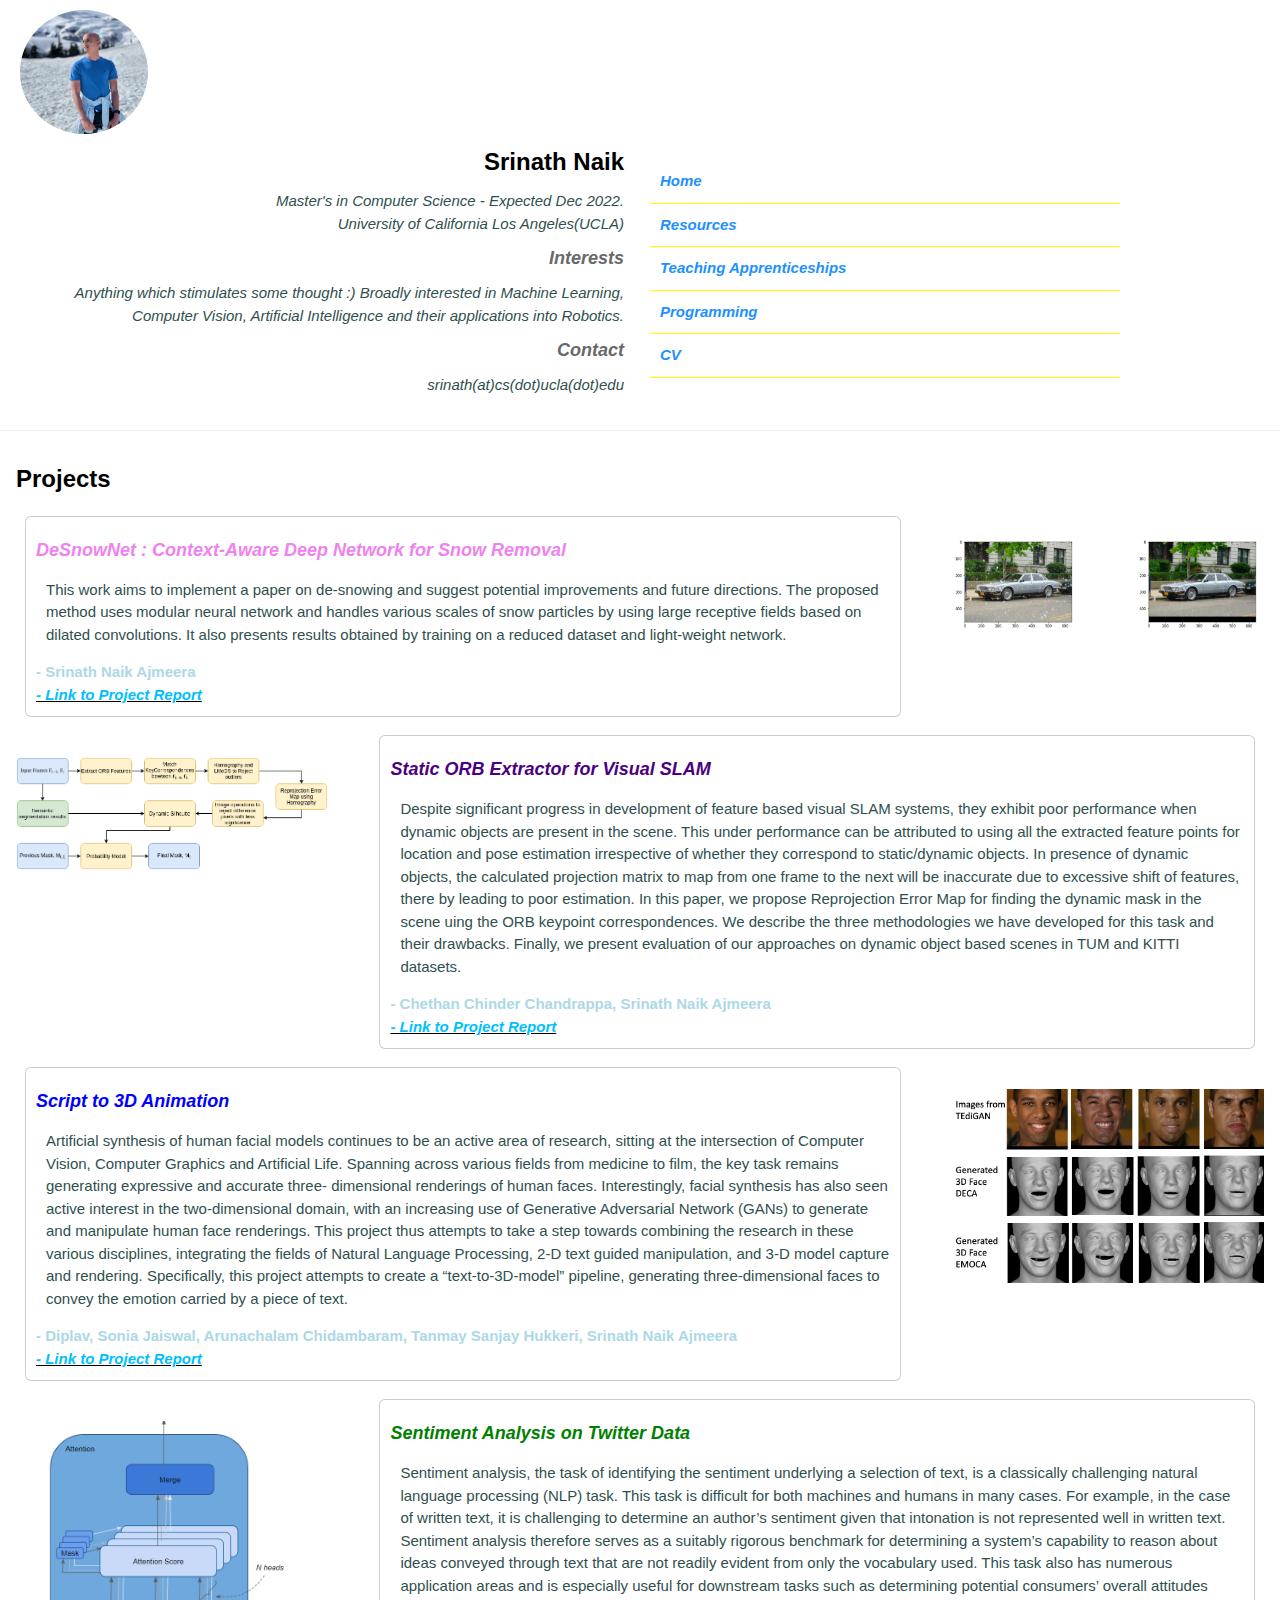
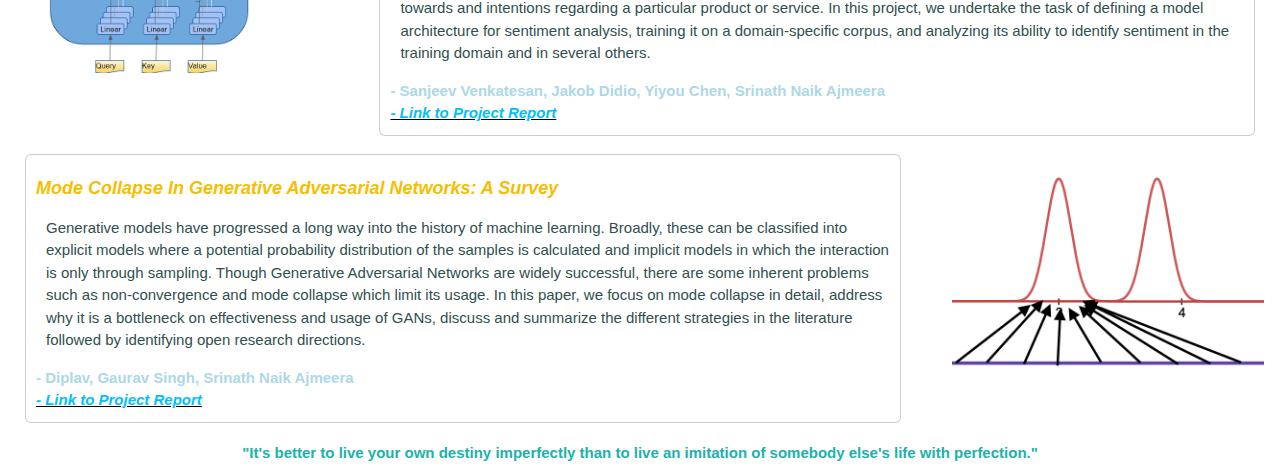
<file: index.html>
<!DOCTYPE html>
<html>
<head>
  <title>Home</title>
  <meta charset="UTF-8">
  <meta name="viewport" content="width=device-width, initial-scale=1">
  <link rel="stylesheet" href="https://www.w3schools.com/w3css/4/w3.css">
  <link rel='stylesheet' href='https://fonts.googleapis.com/css?family=Roboto'>
  <link rel="stylesheet" href="https://cdnjs.cloudflare.com/ajax/libs/font-awesome/4.7.0/css/font-awesome.min.css">
  <link rel="stylesheet" href="./static/css/index.css">
  <script language="javascript"  src="./static/js/jquery-1.4.2.min.js"></script>
</head>
<body>


<!-- Page Container -->
<div class="w3-content" style="max-width:1400px;">

  <div class="s3-row-padding">
    <div style="width: 50%;float: left; text-align: right;">
      <div class="s3-image-container">
        <img src="./static/images/2.jpg" class="s3-image">
      </div>

      <div class="w3-container">
        <h3><b>Srinath Naik</b></h3>
        <div class="content">
          <em>Master's in Computer Science - Expected Dec 2022.<br>
          University of California Los Angeles(UCLA)</em>
        </div>

        <h5><b><i>Interests</i></b></h5>
        <div class="content">
          <em>Anything which stimulates some thought :) Broadly interested in Machine Learning,<br>
           Computer Vision, Artificial Intelligence and their applications into Robotics.</em>
        </div>


        <h5><b><i>Contact</i></b></h5>
        <div class="content">
          <em>srinath(at)cs(dot)ucla(dot)edu</em>
        </div>
      </div>
    </div>

    <div style="width: 50%; float: right;">
      <div style="padding: 25%; padding-left: 10px; padding-bottom: 5%;">
        <div class="link-button">
          <a href="index.html">Home</a>
        </div>
        <div class="link-button">
          <a href="resources.html">Resources</a>
        </div>
        <div class="link-button">
          <a href="teaching.html">Teaching Apprenticeships</a>
        </div>
        <div class="link-button">
          <a href="programming.html">Programming</a>
        </div>
        <div class="link-button">
          <a href="./static/pdfs/srinath_cv.pdf">CV</a>
        </div>
      </div>
    </div>

  </div>

  <hr>

  <div class="s3-row-padding">
      <div class="w3-container">
        <h3><b>Projects</b></h3>

        <div style="width: 100%; overflow: hidden;">
          <div  style="width: 25%; float:right;">
            <img src="./static/images/desnownet.png" class="s3-image-project">
          </div>
          <div class="project-card alpha" style="width: 70%;float:left;">
            <h5 class="alpha" style="color:violet;"><b><i>DeSnowNet : Context-Aware Deep Network for Snow Removal</i></b></h5>
            <div class="description">
              <p class="alpha">
                This work aims to implement a paper on de-snowing and suggest potential improvements and future directions. The proposed method uses modular neural network and handles various scales of snow particles by using large receptive fields based on dilated convolutions. It also presents results obtained by training on a reduced dataset and light-weight network.
              </p>
            </div>
            <b style="color: lightblue;"> - Srinath Naik Ajmeera</b><br>
            <u><b><a href="./static/projects/DeSnowNetImplementationReportCVPRFormat.pdf" style="color: deepskyblue; ">- Link to Project Report</a></b></u>
          </div>
        </div>

        <div style="width: 100%; overflow: hidden;">
          <div  style="width: 25%; float:left;">
            <img src="./static/images/reprojection.png" class="s3-image-project">
          </div>
          <div class="project-card alpha" style="width: 70%;float:right;">
            <h5 style="color:indigo;"><b><i>Static ORB Extractor for Visual SLAM</i></b></h5>
            <div class="description">
              <p class="alpha">
                Despite significant progress in development of feature based visual SLAM systems, they exhibit poor performance when dynamic objects are present in the scene. This under performance can be attributed to using all the extracted feature points for location and pose estimation irrespective of whether they correspond to static/dynamic objects. In presence of dynamic objects, the calculated projection matrix to map from one frame to the next will be inaccurate due to excessive shift of features, there by leading to poor estimation. In this paper, we propose Reprojection Error Map for finding the dynamic mask in the scene uing the ORB keypoint correspondences. We describe the three methodologies we have developed for this task and their drawbacks. Finally, we present evaluation of our approaches on dynamic object based scenes in TUM and KITTI datasets.
              </p>
            </div>
            <b style="color: lightblue;"> - Chethan Chinder Chandrappa, Srinath Naik Ajmeera</b><br>
            <u><b><a href="./static/projects/ECE209AS_Project_SORBE_SLAM.pdf" style="color: deepskyblue; ">- Link to Project Report</a></b></u>
          </div>
        </div>

        <div style="width: 100%; overflow: hidden;">
          <div  style="width: 25%; float:right;">
            <img src="./static/images/comp2.png" class="s3-image-project">
          </div>
          <div class="project-card alpha" style="width: 70%;float:left;">
            <h5 class="alpha" style="color:blue;"><b><i>Script to 3D Animation</i></b></h5>
            <div class="description">
              <p class="alpha">
                Artificial synthesis of human facial models continues to be an active area of research, sitting at the intersection of Computer Vision, Computer Graphics and Artificial Life. Spanning across various fields from medicine to film, the key task remains generating expressive and accurate three- dimensional renderings of human faces. Interestingly, facial synthesis has also seen active interest in the two-dimensional domain, with an increasing use of Generative Adversarial Network (GANs) to generate and manipulate human face renderings. This project thus attempts to take a step towards combining the research in these various disciplines, integrating the fields of Natural Language Processing, 2-D text guided manipulation, and 3-D model capture and rendering. Specifically, this project attempts to create a “text-to-3D-model” pipeline, generating three-dimensional faces to convey the emotion carried by a piece of text.
              </p>
            </div>
            <b style="color: lightblue;"> - Diplav, Sonia Jaiswal, Arunachalam Chidambaram, Tanmay Sanjay Hukkeri, Srinath Naik Ajmeera</b><br>
            <u><b><a href="./static/projects/CS_275_Project_Report____Script_to_3D_Model_.pdf" style="color: deepskyblue; ">- Link to Project Report</a></b></u>
          </div>
        </div>

        <div style="width: 100%; overflow: hidden;">
          <div  style="width: 25%; float:left;">
            <img src="./static/images/fig2.png" class="s3-image-project">
          </div>
          <div class="project-card alpha" style="width: 70%;float:right;">
            <h5 style="color:green;"><b><i>Sentiment Analysis on Twitter Data</i></b></h5>
            <div class="description">
              <p class="alpha">
                Sentiment analysis, the task of identifying the sentiment underlying a selection of text, is a classically challenging natural language processing (NLP) task. This task is difficult for both machines and humans in many cases. For example, in the case of written text, it is challenging to determine an author’s sentiment given that intonation is not represented well in written text. Sentiment analysis therefore serves as a suitably rigorous benchmark for determining a system’s capability to reason about ideas conveyed through text that are not readily evident from only the vocabulary used. This task also has numerous application areas and is especially useful for downstream tasks such as determining potential consumers’ overall attitudes towards and intentions regarding a particular product or service. In this project, we undertake the task of defining a model architecture for sentiment analysis, training it on a domain-specific corpus, and analyzing its ability to identify sentiment in the training domain and in several others.
              </p>
            </div>
            <b style="color: lightblue;"> - Sanjeev Venkatesan, Jakob Didio, Yiyou Chen, Srinath Naik Ajmeera</b><br>
            <u><b><a href="./static/projects/CS260C_Project_Report.pdf" style="color: deepskyblue; ">- Link to Project Report</a></b></u>
          </div>
        </div>

        <div style="width: 100%; overflow: hidden;">
          <div  style="width: 25%; float:right;">
            <img src="./static/images/mode_collapse.png" class="s3-image-project">
          </div>
          <div class="project-card alpha" style="width: 70%;float:left;">
            <h5 class="alpha" style="color:#F6BE00;"><b><i>Mode Collapse In Generative Adversarial Networks: A Survey</i></b></h5>
            <div class="description">
              <p class="alpha">
                Generative models have progressed a long way into the history of machine learning. Broadly, these can be classified into explicit models where a potential probability distribution of the samples is calculated and implicit models in which the interaction is only through sampling. Though Generative Adversarial Networks are widely successful, there are some inherent problems such as non-convergence and mode collapse which limit its usage. In this paper, we focus on mode collapse in detail, address why it is a bottleneck on effectiveness and usage of GANs, discuss and summarize the different strategies in the literature followed by identifying open research directions.
              </p>
            </div>
            <b style="color: lightblue;"> - Diplav, Gaurav Singh, Srinath Naik Ajmeera</b><br>
            <u><b><a href="./static/projects/CS260_Course_Project_Report_.pdf" style="color: deepskyblue; ">- Link to Project Report</a></b></u>
          </div>
        </div>

        <div class="quote">
          <b>"It's better to live your own destiny imperfectly than to live an imitation of somebody else's life with perfection."</b>
        </div>
      </div>
  </div>
  <!-- End Page Container -->
</div>

<!-- <footer class="w3-center w3-white w3-padding-16">
  <p><b>"Science is organised knowledge. Wisdom is organised life."</b></p>
</footer> -->

</body>
</html>
</file>
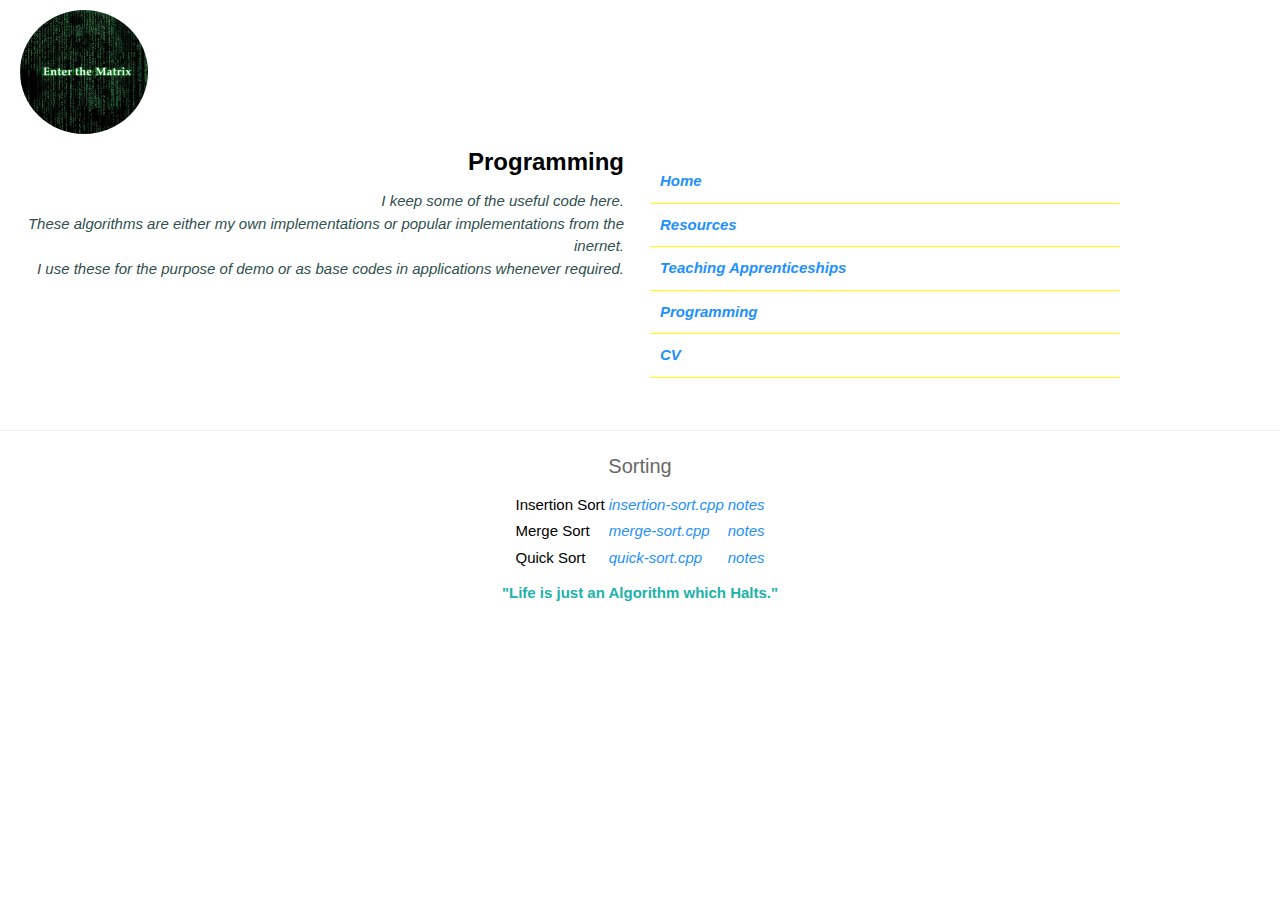
<file: programming.html>
<!DOCTYPE html>
<html>
<title>Programming</title>
<meta charset="UTF-8">
<meta name="viewport" content="width=device-width, initial-scale=1">
<link rel="stylesheet" href="https://www.w3schools.com/w3css/4/w3.css">
<link rel='stylesheet' href='https://fonts.googleapis.com/css?family=Roboto'>
<link rel="stylesheet" href="https://cdnjs.cloudflare.com/ajax/libs/font-awesome/4.7.0/css/font-awesome.min.css">
<link rel="stylesheet" href="./static/css/index.css">

<body>

<div class="w3-content" style="max-width:1400px;">
  <div class="s3-row-padding">
    <div style="width: 50%;float: left; text-align: right;">
      <div class="s3-image-container">
        <img src="./static/images/programming.jpeg" class="s3-image">
      </div>

      <div class="w3-container">
        <h3><b>Programming</b></h3>
        <div class="content">
          <em>I keep some of the useful code here.<br>
          These algorithms are either my own implementations or popular implementations from the inernet.<br>
          I use these for the purpose of demo or as base codes in applications whenever required.</em>
        </div>
      </div>
    </div>

    <div style="width: 50%; float: right;">
      <div style="padding: 25%; padding-left: 10px; padding-bottom: 5%;">
        <div class="link-button">
          <a href="index.html">Home</a>
        </div>
        <div class="link-button">
          <a href="resources.html">Resources</a>
        </div>
        <div class="link-button">
          <a href="teaching.html">Teaching Apprenticeships</a>
        </div>
        <div class="link-button">
          <a href="programming.html">Programming</a>
        </div>
        <div class="link-button">
          <a href="./static/pdfs/srinath_cv.pdf">CV</a>
        </div>
      </div>
    </div>

  </div>

  <hr>

  <h4 style="text-align: center;">Sorting</h4>
  <div>
    <table style="margin: auto;">
      <tr>
        <td>Insertion Sort </td>
        <td><a href="./static/algorithms/insertion-sort.cpp">insertion-sort.cpp </a></td>
        <td><a href="./static/algorithms/insertion-sort.pdf">notes</a></td>
      </tr>
      <tr>
        <td>Merge Sort </td>
        <td><a href="./static/algorithms/merge-sort.cpp">merge-sort.cpp </a></td>
        <td><a href="./static/algorithms/merge-sort.pdf">notes</a></td>
      </tr>
      <tr>
        <td>Quick Sort </td>
        <td><a href="./static/algorithms/quick-sort.cpp">quick-sort.cpp </a></td>
        <td><a href="./static/algorithms/quick-sort.pdf">notes</a></td>
      </tr>
    </table>
  </div>

  <div class="quote">
    <b>"Life is just an Algorithm which Halts."</b>
  </div>

</div>


</body>
</html>
</file>
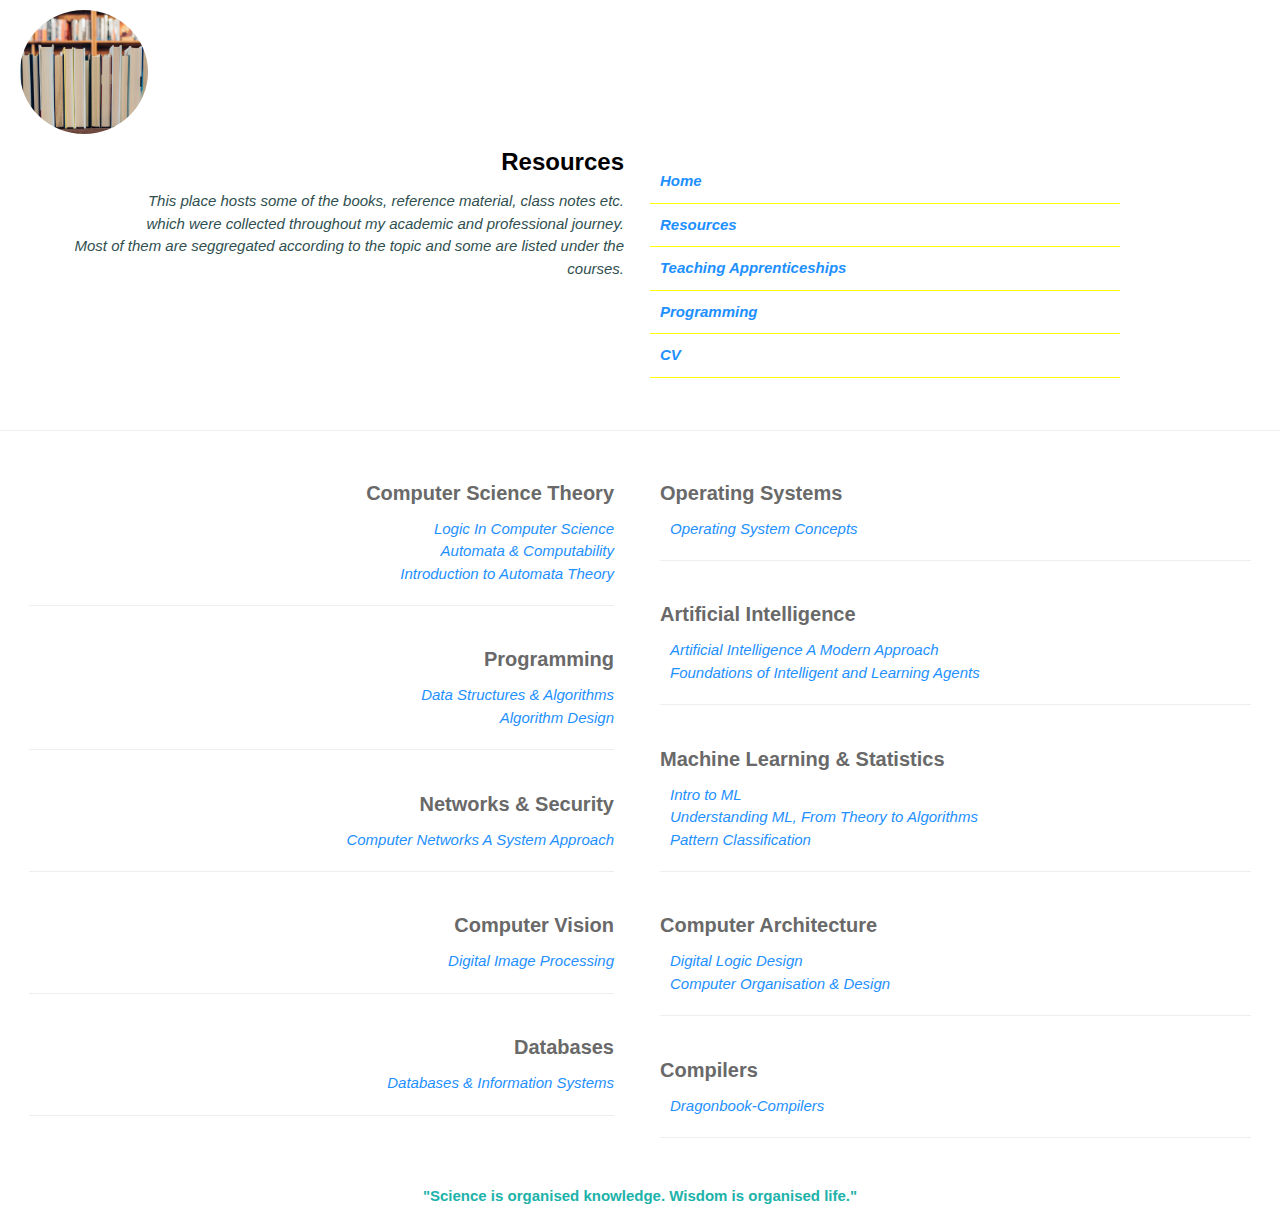
<file: resources.html>
<!DOCTYPE html>
<html>
<title>Resources</title>
<head>
	<meta name="viewport" content="width=device-width, initial-scale=1">
	<link rel="stylesheet" href="https://www.w3schools.com/w3css/4/w3.css">
	<link rel='stylesheet' href='https://fonts.googleapis.com/css?family=Roboto'>
	<link rel="stylesheet" href="https://cdnjs.cloudflare.com/ajax/libs/font-awesome/4.7.0/css/font-awesome.min.css">
	<link rel="stylesheet" href="./static/css/index.css">
	<script language="javascript"  src="./static/js/jquery-1.4.2.min.js"></script>
	<script id="demo" type="text/javascript" src="./resources.js"></script>
</head>

<div class="w3-content" style="max-width:1400px;">
  <div class="s3-row-padding">
    <div style="width: 50%;float: left; text-align: right;">
      <div class="s3-image-container">
        <img src="./static/images/resources.jpeg" class="s3-image">
      </div>

      <div class="w3-container">
        <h3><b>Resources</b></h3>
        <div class="content">
          <em>This place hosts some of the books, reference material, class notes etc.<br>
          which were collected throughout my academic and professional journey.<br>
          Most of them are seggregated according to the topic and some are listed under the courses.</em>
        </div>
      </div>
    </div>

    <div style="width: 50%; float: right;">
      <div style="padding: 25%; padding-left: 10px; padding-bottom: 5%;">
        <div class="link-button">
          <a href="index.html">Home</a>
        </div>
        <div class="link-button">
          <a href="resources.html">Resources</a>
        </div>
        <div class="link-button">
          <a href="teaching.html">Teaching Apprenticeships</a>
        </div>
        <div class="link-button">
          <a href="programming.html">Programming</a>
        </div>
        <div class="link-button">
          <a href="./static/pdfs/srinath_cv.pdf">CV</a>
        </div>
      </div>
    </div>

  </div>

  <hr>

	<table class="s3-table">
      <tr>
        <td class="s3-card">
              <div id="miniLibrary"></div>
        </td>
      </tr>
  </table>

  <div class="quote">
    <b>"Science is organised knowledge. Wisdom is organised life."</b>
  </div>

</div>
</html>
</file>
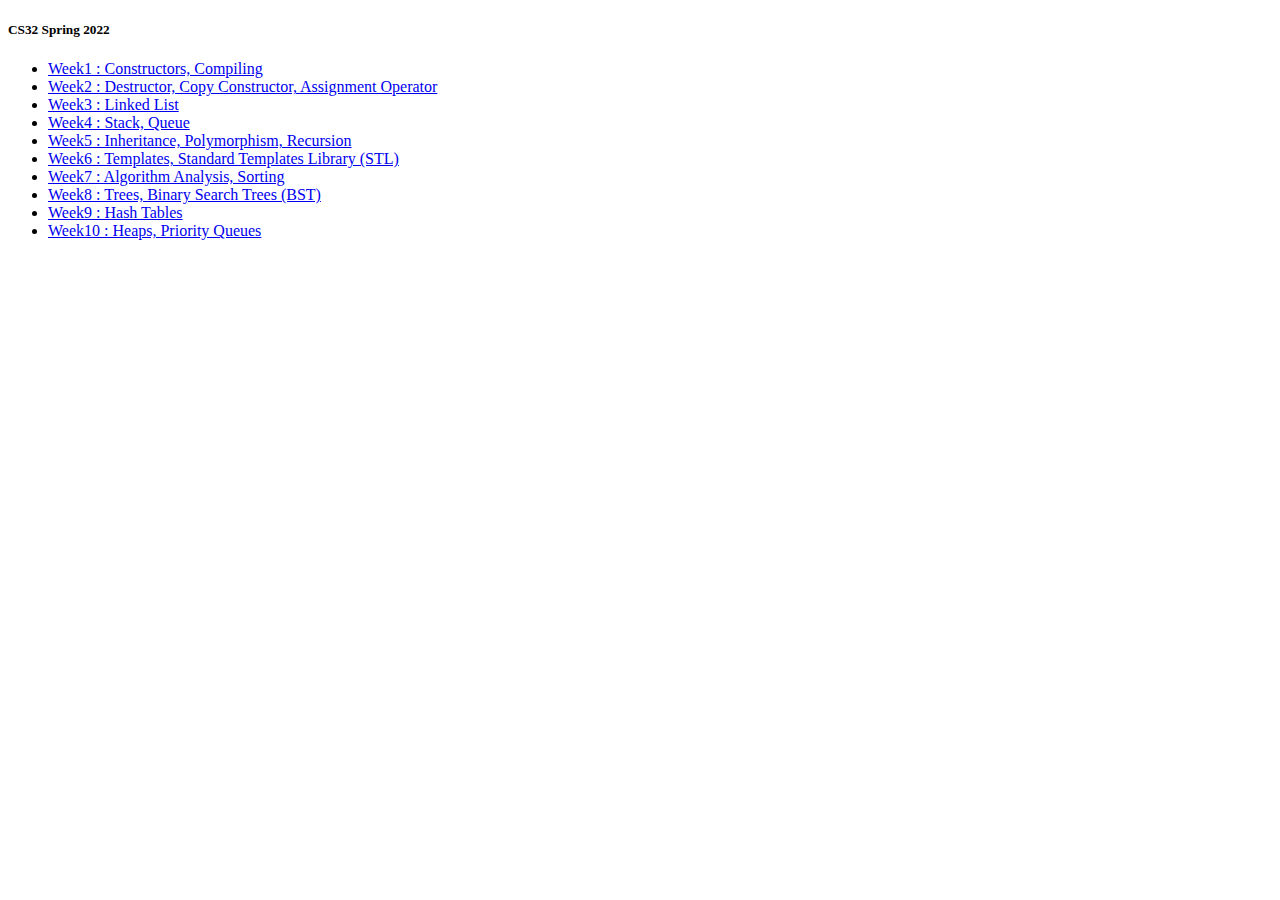
<file: s22cs32.html>
<!DOCTYPE html>


<h5> CS32 Spring 2022</h5>
<ul>
<li><a href="./static/teaching/s22_cs32/CS32 Week1 Discussion 1I.pdf">Week1 : Constructors, Compiling</a></li>
<li><a href="./static/teaching/s22_cs32/CS32 Week2 Discussion.pdf">Week2 : Destructor, Copy Constructor, Assignment Operator</a></li>
<li><a href="./static/teaching/s22_cs32/CS32 Week3 Discussion-compressed.pdf">Week3 : Linked List</a></li>
<li><a href="./static/teaching/s22_cs32/Week4 Discussion 1I.pdf">Week4 : Stack, Queue</a></li>
<li><a href="./static/teaching/s22_cs32/Week5 Discussion 1I.pdf">Week5 : Inheritance, Polymorphism, Recursion</a></li>
<li><a href="./static/teaching/s22_cs32/Week6 Discussion 1I.pdf">Week6 : Templates, Standard Templates Library (STL)</a></li>
<li><a href="./static/teaching/s22_cs32/Week7 Discussion 1I.pdf">Week7 : Algorithm Analysis, Sorting</a></li>
<li><a href="./static/teaching/s22_cs32/Week8 Discussion 1I.pdf">Week8 : Trees, Binary Search Trees (BST)</a></li>
<li><a href="./static/teaching/s22_cs32/Week9 Discussion 1I.pdf">Week9 : Hash Tables</a></li>
<li><a href="./static/teaching/s22_cs32/Week10 Discussion 1I.pdf">Week10 : Heaps, Priority Queues</a></li>
</ul>

</html>
</file>
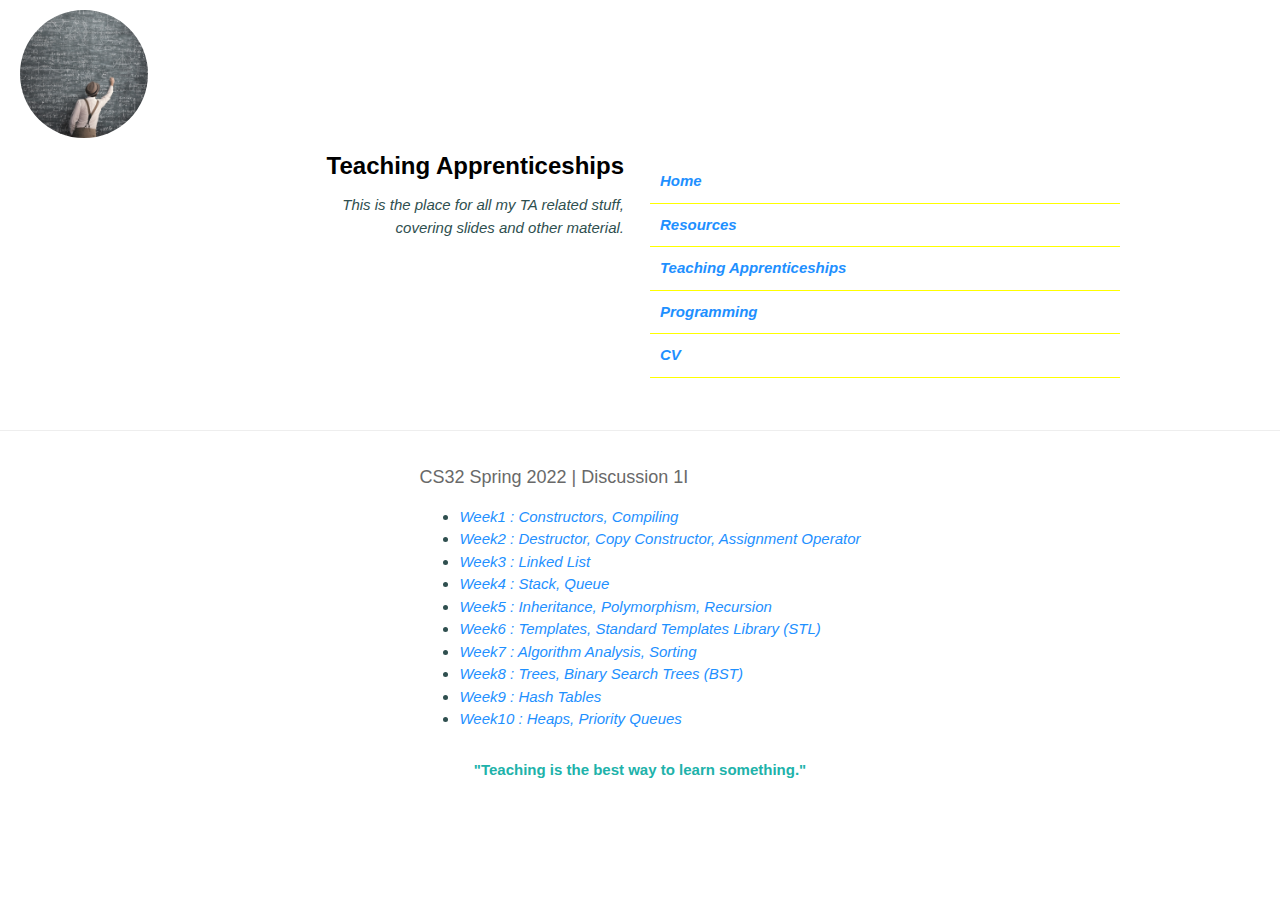
<file: teaching.html>
<!DOCTYPE html>
<html>
<title>TA</title>
<meta charset="UTF-8">
<meta name="viewport" content="width=device-width, initial-scale=1">
<link rel="stylesheet" href="https://www.w3schools.com/w3css/4/w3.css">
<link rel='stylesheet' href='https://fonts.googleapis.com/css?family=Roboto'>
<link rel="stylesheet" href="https://cdnjs.cloudflare.com/ajax/libs/font-awesome/4.7.0/css/font-awesome.min.css">
<link rel="stylesheet" href="./static/css/index.css">

<body>

<div class="w3-content" style="max-width:1400px;">
  <div class="s3-row-padding">
    <div style="width: 50%;float: left; text-align: right;">
      <div class="s3-image-container">
        <img src="./static/images/teaching.jpeg" class="s3-image">
      </div>

      <div class="w3-container">
        <h3><b>Teaching Apprenticeships</b></h3>
        <div class="content">
          <em>This is the place for all my TA related stuff,<br>
          covering slides and other material.</em>
        </div>
      </div>
    </div>

    <div style="width: 50%; float: right;">
      <div style="padding: 25%; padding-left: 10px; padding-bottom: 5%;">
        <div class="link-button">
          <a href="index.html">Home</a>
        </div>
        <div class="link-button">
          <a href="resources.html">Resources</a>
        </div>
        <div class="link-button">
          <a href="teaching.html">Teaching Apprenticeships</a>
        </div>
        <div class="link-button">
          <a href="programming.html">Programming</a>
        </div>
        <div class="link-button">
          <a href="./static/pdfs/srinath_cv.pdf">CV</a>
        </div>
      </div>
    </div>

  </div>

  <hr>

  <table style="margin:auto;">
    <tr>
      <td>
        <div>
          <h5> CS32 Spring 2022 | Discussion 1I</h5>
          <ul>
            <li><a href="./static/teaching/s22_cs32/CS32 Week1 Discussion 1I.pdf">Week1 : Constructors, Compiling</a></li>
            <li><a href="./static/teaching/s22_cs32/CS32 Week2 Discussion.pdf">Week2 : Destructor, Copy Constructor, Assignment Operator</a></li>
            <li><a href="./static/teaching/s22_cs32/Week3 Discussion 1I-compressed.pdf">Week3 : Linked List</a></li>
            <li><a href="./static/teaching/s22_cs32/Week4 Discussion 1I.pdf">Week4 : Stack, Queue</a></li>
            <li><a href="./static/teaching/s22_cs32/Week5 Discussion 1I.pdf">Week5 : Inheritance, Polymorphism, Recursion</a></li>
            <li><a href="./static/teaching/s22_cs32/Week6 Discussion 1I.pdf">Week6 : Templates, Standard Templates Library (STL)</a></li>
            <li><a href="./static/teaching/s22_cs32/Week7 Discussion 1I.pdf">Week7 : Algorithm Analysis, Sorting</a></li>
            <li><a href="./static/teaching/s22_cs32/Week8 Discussion 1I.pdf">Week8 : Trees, Binary Search Trees (BST)</a></li>
            <li><a href="./static/teaching/s22_cs32/Week9 Discussion 1I.pdf">Week9 : Hash Tables</a></li>
            <li><a href="./static/teaching/s22_cs32/Week10 Discussion 1I.pdf">Week10 : Heaps, Priority Queues</a></li>
          </ul>
        </div>
      </td>
    </tr>
  </table>

  <div class="quote">
    <b>"Teaching is the best way to learn something."</b>
  </div>

</div>


</body>
</html>
</file>
<file: static/css/index.css>
html,body,h1,h2,h4,h5,h6 {font-family: "Helvetica"}

h5{color:#696969;}
h4{color:#696969;}
h3{color:#000000;}
p{color:#2F4F4F; }
em{color:#2F4F4F; }
li{color:#2F4F4F;}

.column {
    float: left;
    width: 50%;
    padding: 10px;
}

.content {
    margin-left: 10px;
}

.quote {
    color: lightseagreen;
    padding:10px; 
    text-align: center;
}

.quote-content {
    text-align: center;
}

.quote-author {
    text-align: right;
}

a:link {
    text-decoration: none;
    color: dodgerblue;
    font-style: italic;
}

a:hover {
    color: blue;
}

.heading {
    padding-left: 10px;
}

.btn-group button {
    border-right-width: 0;
    border-top-width: 0;
    border-bottom-width: 0;
    background-color: transparent;
    color: purple;
    cursor: pointer;
    float: left;
}

.navigation-buttons {
    position: relative;
    float: right;
    vertical-align: center;
    margin-right: 20px;
    padding: 10px;
}

.s3-full {
    width: 100%;
    padding: 10px;
    vertical-align: top;
}

.s3-third {
    width: 25%;
    vertical-align: top;
    padding: 10px;
}

.s3-twothird {
    width: 75%;
    vertical-align: top;
    padding: 10px;
}

.s3-row-padding {
    padding: 0;
    overflow-x: auto;
}

.s3-card {
    box-shadow: 0px 0px 0px 0px rgba(0,0,0,0.2);
    transition: 0.3s;
}

.s3-image-container {
    margin-top: 10px;
    margin-left: 20px;
    max-width: 20%;
    max-height: 20%;
}


.s3-table {
    width: 100%;
}

.s3-image {
    width: 100%;
    border-radius: 50%;
}

.s3-image-project {
    padding-top: 10%;
    width: 100%;
}

.project-card {
    box-shadow: 0px 0px 0px 1px rgba(0,0,0,0.2);
    transition: 0.3s;
    padding: 10px;
    border-radius: 5px;
    margin : 10px;
    float: right;
}

.alpha {
    background-color: transparent;
}

.beta {
    background-color: #696969;
    color: white;
}

.description {
    padding-left: 10px;
    color: whitesmoke;
}

.link-button {
    padding: 10px; 
    border-bottom: 1px solid  #ff0;
    font-weight: bold;
}

.left-topic {
    text-align: right;
}

.right-topic {
    padding-left: 10px;
}
</file>
